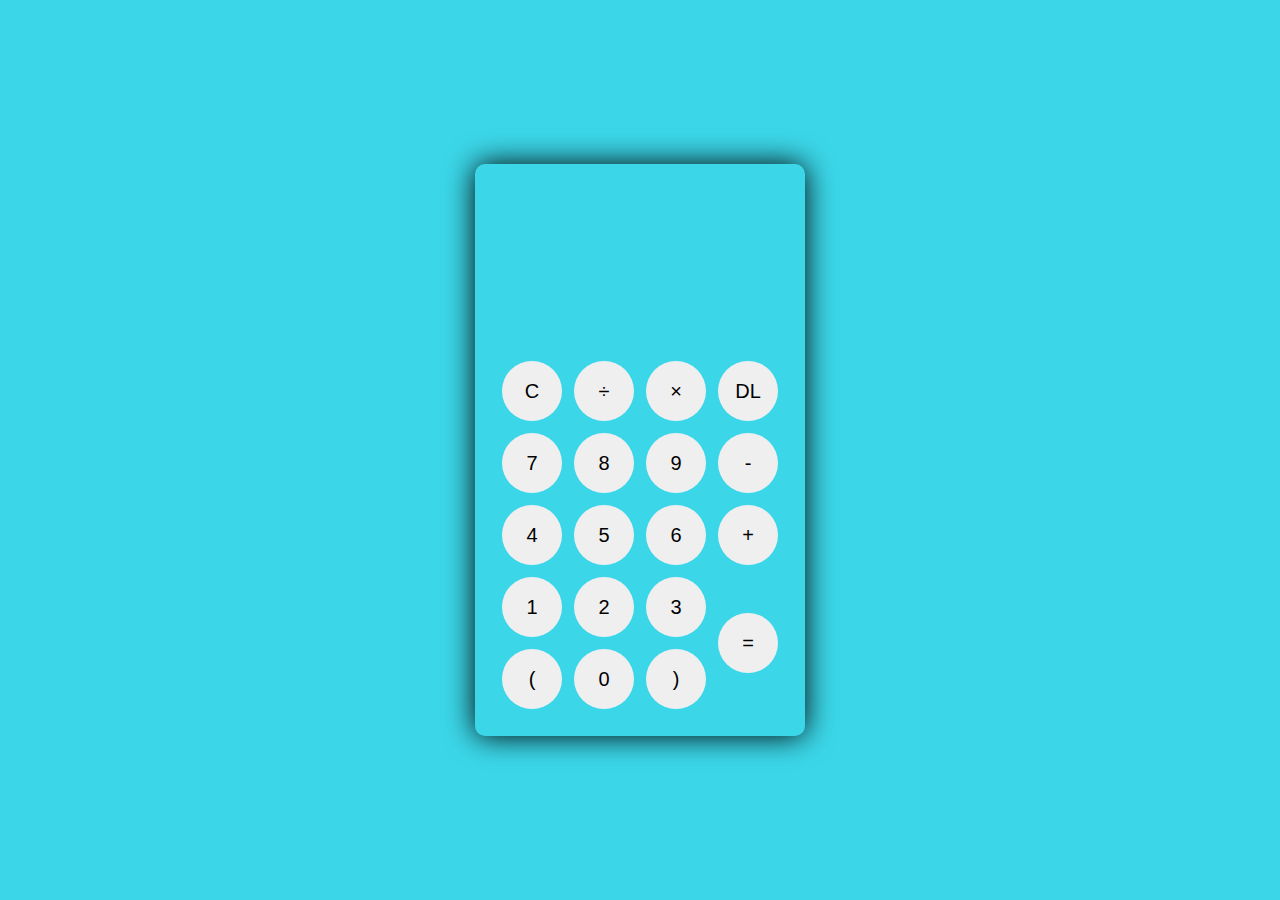
<file: Calculator/index.html>
<!DOCTYPE html>
<html lang="en">
<head>
    <meta charset="UTF-8">
    <meta http-equiv="X-UA-Compatible" content="IE=edge">
    <meta name="viewport" content="width=device-width, initial-scale=1.0">
    <link rel="stylesheet" href="style.css">
    <title>Calculator</title>
</head>
<body>
    <div class="container">
        <div class="calculator dark">
            <div class="theme-toggler active">
                <i class="toggler-icon"></i>
            </div>
            <div class="display-screen">
                <div id="display"></div>
            </div>
            <div class="buttons">
                <table>
                    <tr>
                        <td><button class="btn-operator" id="clear">C</button></td>
                        <td><button class="btn-operator" id="/">&divide;</button></td>
                        <td><button class="btn-operator" id="*">&times;</button></td>
                        <td><button class="btn-operator" id="backspace">DL</button></td>
                    </tr>
                    <tr>
                        <td><button class="btn-number" id="7">7</button></td>
                        <td><button class="btn-number" id="8">8</button></td>
                        <td><button class="btn-number" id="9">9</button></td>
                        <td><button class="btn-operator" id="-">-</button></td>
                    </tr>
                    <tr>
                        <td><button class="btn-number" id="4">4</button></td>
                        <td><button class="btn-number" id="5">5</button></td>
                        <td><button class="btn-number" id="6">6</button></td>
                        <td><button class="btn-operator" id="+">+</button></td>
                    </tr>
                    <tr>
                        <td><button class="btn-number" id="1">1</button></td>
                        <td><button class="btn-number" id="2">2</button></td>
                        <td><button class="btn-number" id="3">3</button></td>
                        <td rowspan="2"><button class="btn-equal" id="equal">=</button></td>
                    </tr>
                    <tr>
                        <td><button class="btn-operator" id="(">(</button></td>
                        <td><button class="btn-number" id="0">0</button></td>
                        <td><button class="btn-operator" id=")">)</button></td>
                    </tr>
                </table>
            </div>
        </div>
    </div>
    <script src="script.js"></script>
</body>
</html>
</file>
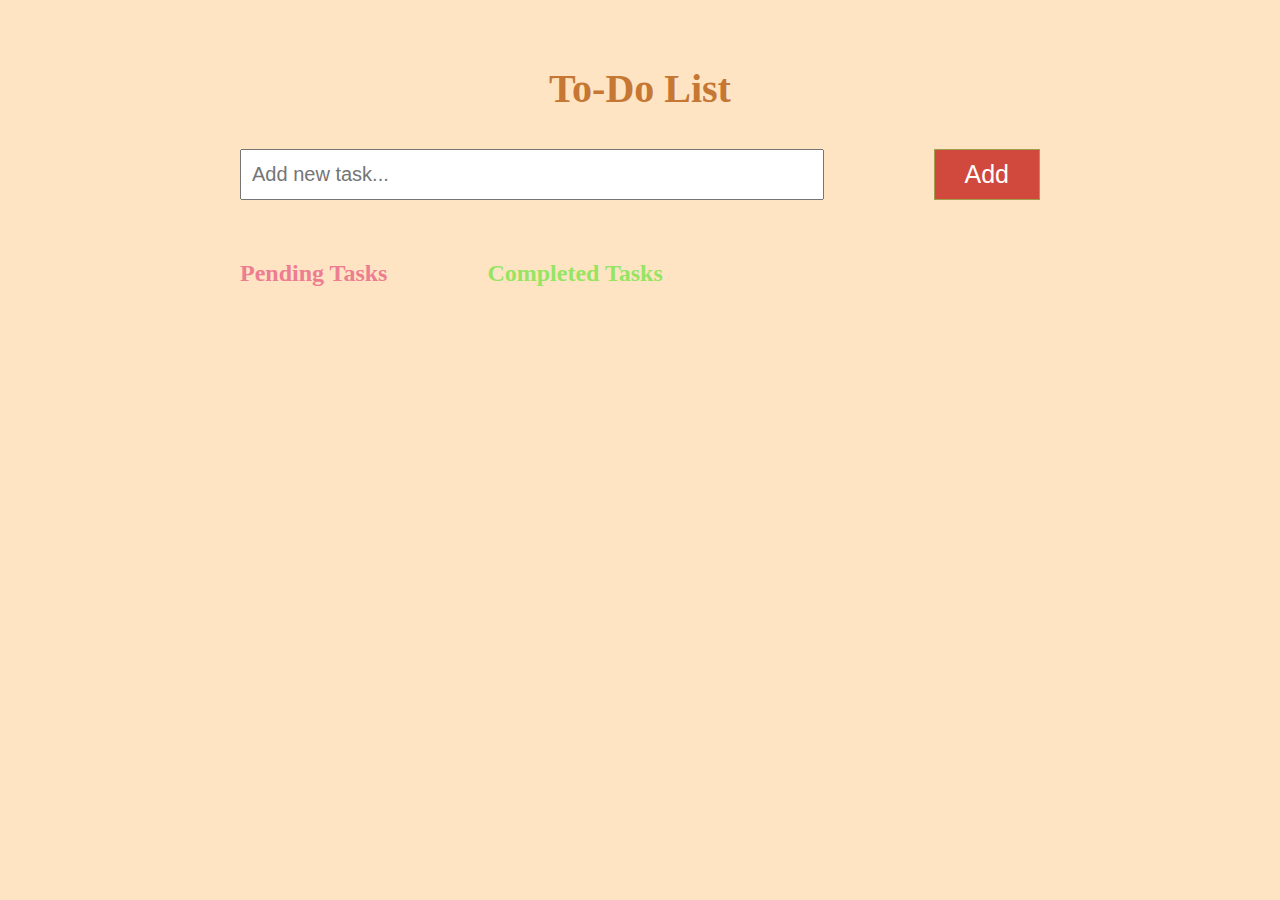
<file: To-Do Web-App/index.html>
<!DOCTYPE html>
<html>
  <head>
    <title>To-Do List App</title>
    <link rel="stylesheet" type="text/css" href="style.css">
  </head>
  <body>
    <div class="container">
      <h1>To-Do List</h1>
      <div class="input-wrapper">
        <input type="text" id="new-item" placeholder="Add new task...">
        <button onclick="addItem()">Add</button>
      </div>
      <div class="lists">
        <div class="pending-tasks">
          <h2>Pending Tasks</h2>
          <ul id="pending-list"></ul>
        </div>
        <div class="completed-tasks">
          <h2>Completed Tasks</h2>
          <ul id="completed-list"></ul>
        </div>
      </div>
    </div>
    <script src="script.js"></script>
  </body>
</html>
</file>
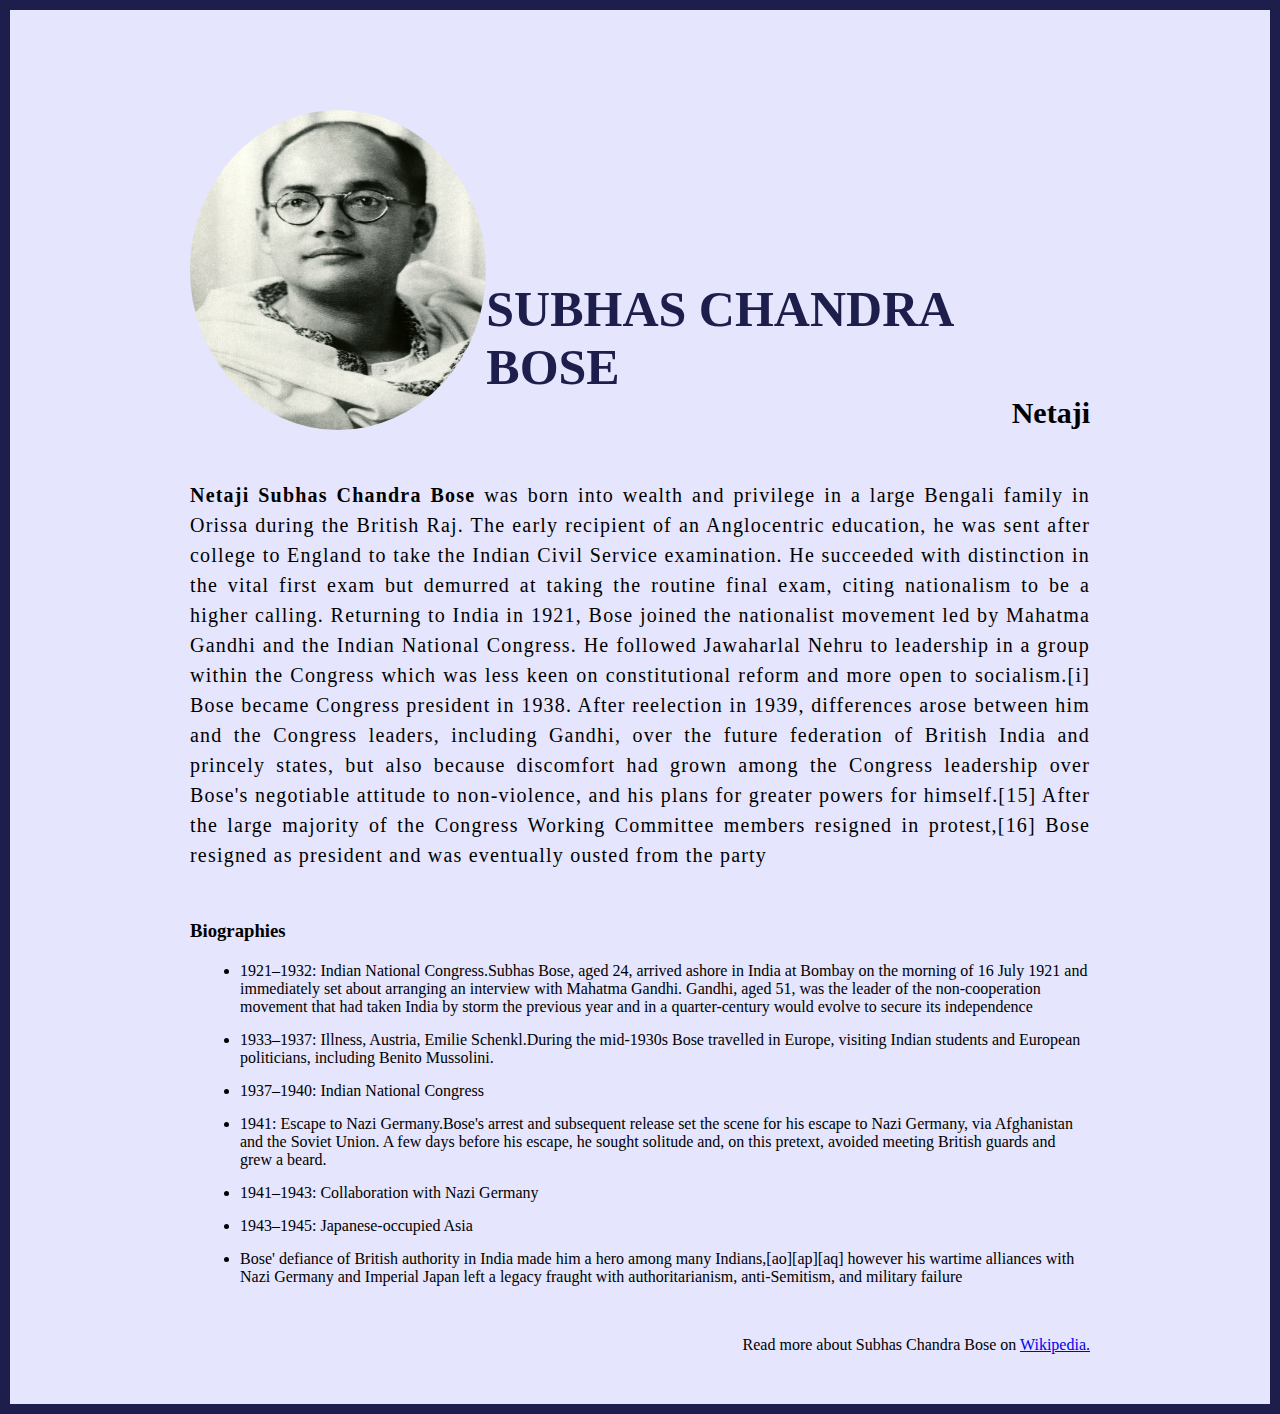
<file: Tribute Page/index.html>
<!DOCTYPE html>
<html lang="en">

<head>
    <meta charset="UTF-8" />

    <meta http-equiv="X-UA-Compatible" content="IE=edge" />

    <meta name="viewport" content="width=device-width, initial-scale=1.0" />
    <title>The Tribute Website | Subhas Chandra Bose </title>
    <link rel="stylesheet" href="style.css" />
</head>

<body>
    <div class="container">
        <div class="content">
            <section class="top_section">
                <div class="image_container">
                    <img src="./images/netaji.jpg" alt="tribute" />
                </div>
                <div>
                    <h1>Subhas Chandra Bose </h1>
                    <h4>Netaji</h4>
                </div>
            </section>
            <section class="about_section">
                <h2></h2>
                <p>
                    <b>Netaji Subhas Chandra Bose</b>  was born into wealth and privilege in a large
                    Bengali family in Orissa during the British Raj. The early recipient of an Anglocentric education,
                    he was sent after college to England to take the Indian Civil Service examination. He succeeded with
                    distinction in the vital first exam but demurred at taking the routine final exam, citing
                    nationalism to be a higher calling. Returning to India in 1921, Bose joined the nationalist movement
                    led by Mahatma Gandhi and the Indian National Congress. He followed Jawaharlal Nehru to leadership
                    in a group within the Congress which was less keen on constitutional reform and more open to
                    socialism.[i] Bose became Congress president in 1938. After reelection in 1939, differences arose
                    between him and the Congress leaders, including Gandhi, over the future federation of British India
                    and princely states, but also because discomfort had grown among the Congress leadership over Bose's
                    negotiable attitude to non-violence, and his plans for greater powers for himself.[15] After the
                    large majority of the Congress Working Committee members resigned in protest,[16] Bose resigned as
                    president and was eventually ousted from the party
                </p>
            </section>
            <section class="biography_section">
                <h3>Biographies</h3>
                <ul>
                    <li>
                        1921–1932: Indian National Congress.Subhas Bose, aged 24, arrived ashore in India at Bombay on
                        the morning of 16 July 1921 and immediately set about arranging an interview with Mahatma
                        Gandhi. Gandhi, aged 51, was the leader of the non-cooperation movement that had taken India by
                        storm the previous year and in a quarter-century would evolve to secure its independence
                    </li>
                    <li>
                        1933–1937: Illness, Austria, Emilie Schenkl.During the mid-1930s Bose travelled in Europe,
                        visiting Indian students and European politicians, including Benito Mussolini.
                    </li>
                    <li>
                        1937–1940: Indian National Congress
                    </li>
                    <li>
                        1941: Escape to Nazi Germany.Bose's arrest and subsequent release set the scene for his escape
                        to Nazi Germany, via Afghanistan and the Soviet Union. A few days before his escape, he sought
                        solitude and, on this pretext, avoided meeting British guards and grew a beard.
                    </li>
                    <li>
                        1941–1943: Collaboration with Nazi Germany
                    </li>
                    <li>
                        1943–1945: Japanese-occupied Asia
                    </li>
                    <li>
                        Bose' defiance of British authority in India made him a hero among many Indians,[ao][ap][aq]
                        however his wartime alliances with Nazi Germany and Imperial Japan left a legacy fraught with
                        authoritarianism, anti-Semitism, and military failure
                    </li>
                </ul>
            </section>
            <footer>
                <p>
                    Read more about Subhas Chandra Bose on
                    <a href="https://en.wikipedia.org/wiki/Subhas_Chandra_Bose#1921%E2%80%931932:_Indian_National_Congress">Wikipedia.</a>
                </p>
            </footer>
        </div>
    </div>
</body>

</html>
</file>
<file: Calculator/style.css>
*{
    margin: 0px;
    padding: 0px;
    box-sizing: border-box;
    outline: 0;
    transition: all 0.5s ease;
}
body {
    font-family: sans-serif;
  }
  
  a {
    text-decoration: none;
    color: #784949;
  }
  
  body {
    background-color: rgb(59, 215, 233);
  }
.container{
    display: grid;
    place-items: center;
    height: 100vh;
    width: 100vw;
}
.calculator{
    padding: 20px;
    position: relative;
    border-radius: 10px;
    box-shadow: 0 0 30px #000;
}

#display {
    margin: 0 10px;
    height: 150px;
    width: auto;
    max-width: 270px;
    display: flex;
    align-items: flex-end;
    justify-content: flex-end;
    font-size: 30px;
    margin-bottom: 20px;
    overflow-x: scroll;
  }
  
  #display::-webkit-scrollbar {
    display: block;
    height: 3px;
  }
  button {
    height: 60px;
    width: 60px;
    border: 0;
    border-radius: 30px;
    margin: 5px;
    font-size: 20px;
    cursor: pointer;
    transition: all 200ms ease;
  }
  
  button:hover {
    transform: scale(1.1);
  }
</file>
<file: To-Do Web-App/style.css>
body{
    background-color: bisque;
  }
  
  
  .container {
    max-width: 800px;
    margin: 0 auto;
    padding: 20px;
  }
  
  h1 {
    font-size: 40px;
    text-align: center;
    color:rgb(197, 119, 51);
    margin-left:0px;
    padding:10px;
  }
  
  .input-wrapper {
    display: flex;
    justify-content: space-between;
    margin-bottom: 40px;
    
  }
  
  #new-item {
    width: 70%;
    padding: 10px;
    font-size: 20px;
  
  }
  
  button {
    background-color: #d1483c;
    color: white;
    padding-left:30px;
    padding-right: 30px;
    padding-top: 10px;
    padding-bottom: 10px;
    font-size: 25px;
    border: 1px solid rgb(159, 159, 75);
    cursor: pointer;
    
  }
  
  .lists {
    display: flex;
    justify-content: space-between;
  }
  
  ul {
    list-style-type: none;
    margin: 0;
    padding: 0;
    color:rgb(31, 50, 192);
    font-weight:20px;
  }
  
  li {
    font-size: 20px;
    margin-bottom: 10px;
  }
  
  .completed-tasks {
    flex: 1;
    margin-left: 100px;
    margin-right: 10px;
    
  }
  
  .completed-tasks h2 {
    color: #96e462;
  }
  
  .completed-tasks li {
    text-decoration: line-through;
    color: #154216;
  }
  .pending-tasks{
    color:rgb(237, 125, 145);
  }
  button:hover{
    background-color: rgb(58, 190, 227);
  }
</file>
<file: Tribute Page/style.css>
* {
    margin: 0;
    padding: 0;
    box-sizing: border-box;
  }
  
  .container {
    background-color: #e5e5fd;
    min-height: 100vh;
    border: 10px solid #1d1e4c;
  }
  
  .content {
    max-width: 900px;
    margin: 0 auto;
  }
  .top_section {
    margin-top: 100px;
    display: flex;
    justify-content: space-between;
    align-items: flex-end;
  }
  .top_section h1 {
    font-size: 50px;
    font-weight: bold;
    color: #1d1e4c;
    text-transform: uppercase;
  }
  .top_section h4 {
    font-size: 30px;
    text-align: end;
  }
  
  .image_container {
    border-radius: 50%;
    overflow: hidden;
  }
  
  .image_container,
  img {
    width: 300px;
    height: 320px;
  }
  .about_section {
    margin-top: 50px;
  }
  .about_section h2 {
    font-size: 70px;
    font-weight: 400;
    margin-bottom: 20px;
  }
  .about_section p {
    font-size: 20px;
    line-height: 30px;
    letter-spacing: 1.2px;
    text-align: justify;
  }
  .biography_section {
    margin: 50px 0;
  }
  .biography_section h3 {
    margin-bottom: 20px;
  }
  .biography_section ul {
    margin-left: 50px;
  }
  .biography_section li {
    margin-bottom: 15px;
  }
  
  footer {
    margin: 50px 0;
  }
  footer p {
    text-align: end;
  }
</file>
